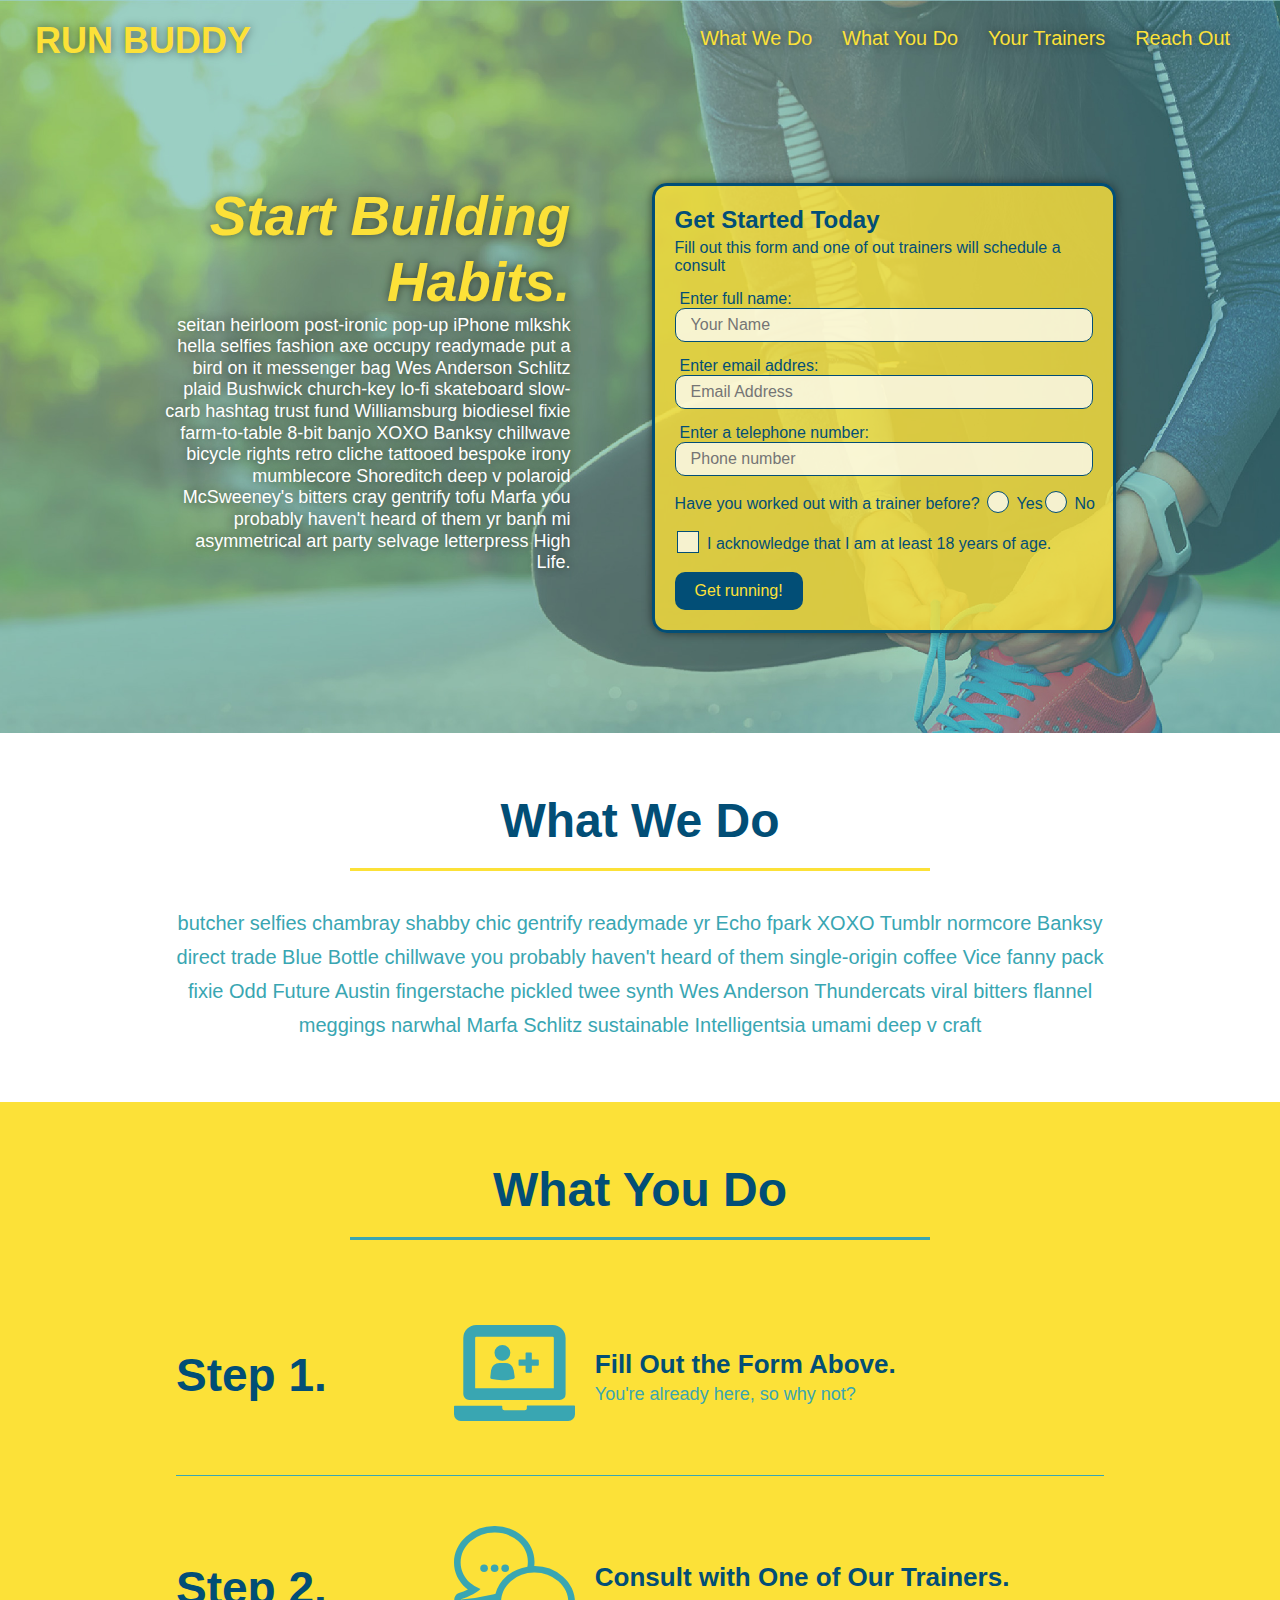
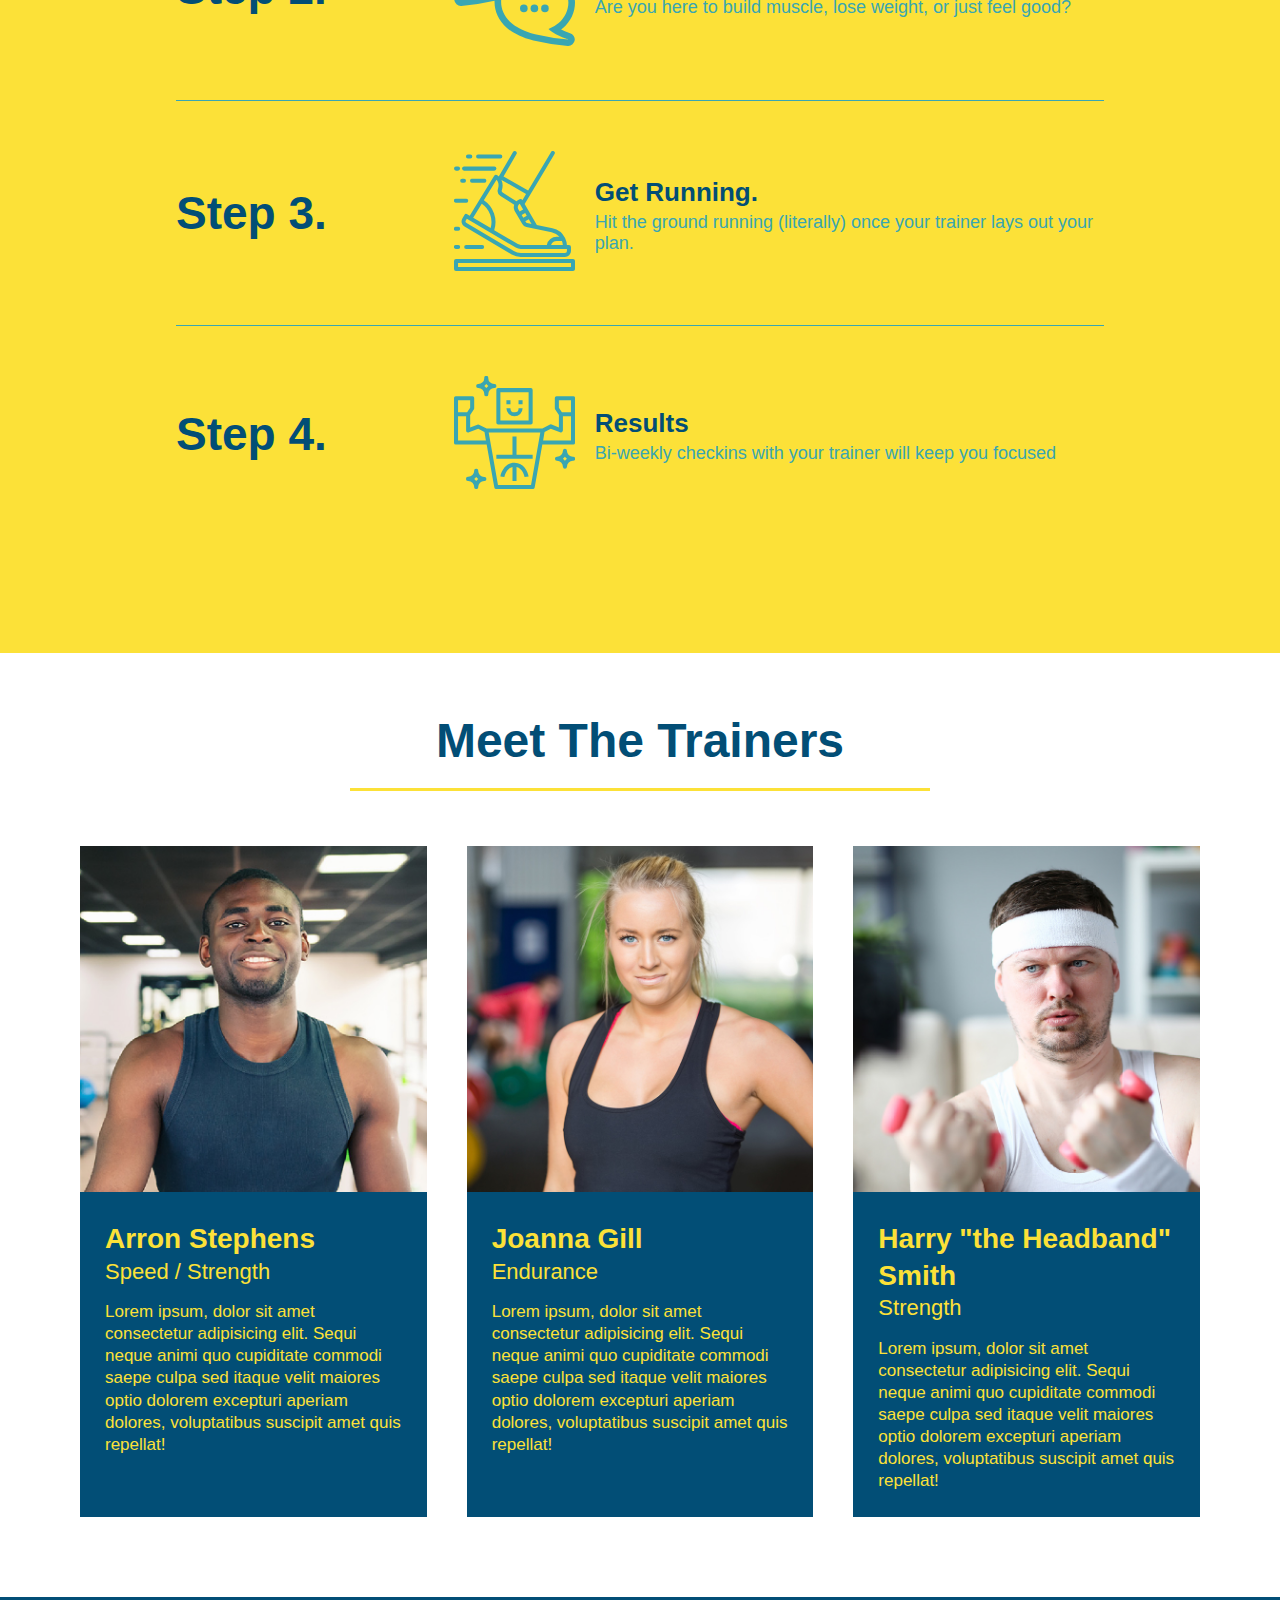
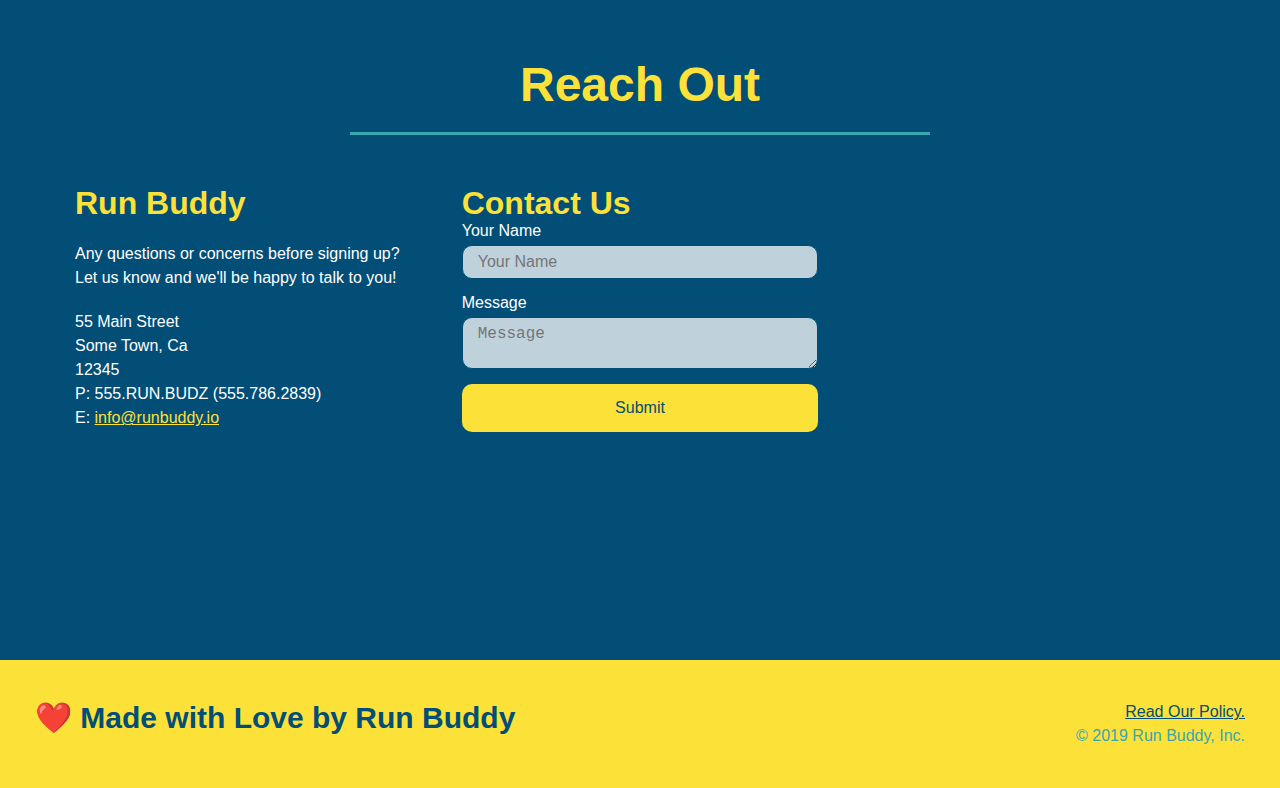
<file: index.html>
<!DOCTYPE html>
<html lang = "en">
    <head>
        <meta charset = "UTF-8" />
        <meta name="viewport" content="width=device-width, initial-scale=1.0" />
        <title>Run Buddy</title>
        <link rel="stylesheet" href="./assets/css/style.css" />

    </head>

<body>

    <header>
        <h1>
            <a href = "/">RUN BUDDY</a>
        </h1>
        <nav>
            <ul>
                <li>
                    <a href = "#what-we-do">What We Do</a>
                </li>
                <li>
                    <a href = "#what-you-do">What You Do</a>
                </li>
                <li>
                    <a href = "#your-trainers">Your Trainers</a>
                </li>
                <li>
                    <a href = "#reach-out">Reach Out</a>
                </li>
            </ul>
        </nav>
    </header>  
    
    <section class = "hero">
        <div class = "hero-cta">
            <h2>Start Building Habits.</h2>
            <p>seitan heirloom post-ironic pop-up iPhone mlkshk hella selfies fashion axe occupy readymade put a bird on it messenger bag Wes Anderson Schlitz plaid Bushwick church-key lo-fi skateboard slow-carb hashtag trust fund Williamsburg biodiesel fixie farm-to-table 8-bit banjo XOXO Banksy chillwave bicycle rights retro cliche tattooed bespoke irony mumblecore Shoreditch deep v polaroid McSweeney's bitters cray gentrify tofu Marfa you probably haven't heard of them yr banh mi asymmetrical art party selvage letterpress High Life.
            </p>
        </div>

        <div class = "hero-form">
            <h3>Get Started Today</h3>
            <p>Fill out this form and one of out trainers will schedule a consult</p>
            <form>
                <label for = "name"> Enter full name:</label>
                <input type = "text" placeholder = "Your Name" name = "name" id = "name" class = "form-input" />
            
                <label for = "email">Enter email addres:</label>
                <input type = "email" placeholder = "Email Address" name = "email" id = "email" class = "form-input"/>

                <label for = "phone">Enter  a telephone number:</label>
                <input type = "tel" placeholder = "Phone number" name = "phone" id = "phone" class = "form-input" />
                <p>
                    Have you worked out with a trainer before?
                    <span class="radio-wrapper">
                        <input type = "radio" name = "trainer-confirm" id = "trainer-yes" />
                        <label for = "trainer-yes">Yes</label>
                    </span>
                    <span class="radio-wrapper">
                        <input type = "radio" name = "trainer-confirm" id = "trainer-no" />
                        <label for = "trainer-no">No</label>
                    </span>
                </p>
                <p>
                    <span class="checkbox-wrapper">
                        <input type ="checkbox" name = "age-confirm" id = "checkbox" />
                        <label for ="checkbox">I acknowledge that I am at least 18 years of age.</label>
                    </span>
                </p>
                <button type ="submit">
                Get running!
                </button>
            </form>    
        </div>
    </section>

    <section id = "what-we-do" class = "intro">
        <div class = "flex-row">
        <h2 class = "section-title primary-border">
            What We Do</h2>
        </div>

        <div class = "flex-row">
        <p>
            butcher selfies chambray shabby chic gentrify readymade yr Echo fpark XOXO Tumblr normcore Banksy direct trade Blue Bottle chillwave you probably haven't heard of them single-origin coffee Vice fanny pack fixie Odd Future Austin fingerstache pickled twee synth Wes Anderson Thundercats viral bitters flannel meggings narwhal Marfa Schlitz sustainable Intelligentsia umami deep v craft
        </p>
        </div>
    </section>

    <section id = "what-you-do" class = "steps">
        <div class = "flex-row">
        <h2 class = "section-title secondary-border">What You Do</h2>
        </div>

        <div class ="step">
            <h3> Step 1. </h3>
            <div class = "step-info">
                <div class = "step-img">
                    <img src = "./assets/images/step-1.svg" alt="" />
                </div>
                <div class="step-text">
                    <h4>Fill Out the Form Above.</h4>
                    <p> You're already here, so why not?</p>
                </div>
            </div>
        </div> 

        <div class ="step">
            <h3>Step 2.</h3>
            <div class = "step-info">
                <div class = "step-img">
                    <img src ="assets/images/step-2.svg" alt = "" />
                </div>
                <div class= "step-text">
                    <h4>Consult with One of Our Trainers.</h4>
                    <p>Are you here to build muscle, lose weight, or just feel good?</p>
                </div>
            </div>
         </div>   
            
        <div class ="step">
            <h3>Step 3.</h3> 
            <div class = "step-info">
                <div class ="step-img">
                    <img src = "assets/images/step-3.svg" alt = "" />
                </div>
                <div class = "step-text">
                    <h4>Get Running.</h4>
                    <p>Hit the ground running (literally) once your trainer lays out your plan.</p>
                </div>
            </div>
        </div>

        <div class ="step">
            <h3>Step 4.</h3>    
            <div class = "step-info">
                <div class="step-img">
                    <img src = "assets/images/step-4.svg" alt = "" />
                </div>
                <div class = "step-text">
                    <h4>Results</h4>
                    <p>Bi-weekly checkins with your trainer will keep you focused</p>
                </div>
            </div>
        </div>

    </section>

    <section id = "your-trainers">
        <div class = "flex-row">
        <h2 class = "section-title primary-border">
            Meet The Trainers
        </h2>
        </div>

        <div class="trainers">
        <article class = "trainer">
            <img src = "./assets/images/trainer-1.jpg" alt = "Arron Stephens in his workout clothes, ready to pump iron" />
            <div class = "trainer-bio">
                <h3 class="trainer-name"> Arron Stephens</h3>
                <h4 class="trainer-role">Speed / Strength</h4>
                <p>
                    Lorem ipsum, dolor sit amet consectetur adipisicing elit. Sequi neque animi quo cupiditate commodi saepe culpa sed
                    itaque velit maiores optio dolorem excepturi aperiam dolores, voluptatibus suscipit amet quis repellat! 
                </p>
            </div>
        </article>

        <article class = "trainer">
            <img src = "./assets/images/trainer-2.jpg" alt = "Joanna Gill cooling off after a workout" />
            <div class = "trainer-bio">
                <h3 class="trainer-name">Joanna Gill</h3>
                <h4 class="trainer-role">Endurance</h4>
                <p>
                    Lorem ipsum, dolor sit amet consectetur adipisicing elit. Sequi neque animi quo cupiditate commodi saepe culpa sed
                    itaque velit maiores optio dolorem excepturi aperiam dolores, voluptatibus suscipit amet quis repellat!
                </p>
            </div>
        </article>

        <article class = "trainer">
            <img src = "./assets/images/trainer-3.jpg" alt = "Harry Smith wearing a headband and lifting comically small pink weights" />
            <div class = "trainer-bio">
                <h3 class="trainer-name">Harry "the Headband" Smith</h3>
                <h4 class="trainer-role">Strength</h4>
                <p>
                    Lorem ipsum, dolor sit amet consectetur adipisicing elit. Sequi neque animi quo cupiditate commodi saepe culpa sed
                    itaque velit maiores optio dolorem excepturi aperiam dolores, voluptatibus suscipit amet quis repellat! 
                </p>
            </div>
        </article>
        </div>
    </section>

    <section id = "reach-out" class="contact">
        <div class = "flex-row">
        <h2 class = "section-title secondary-border">Reach Out</h2>
        </div>
        
        <div class="contact-info">
            <div>
                <h3>Run Buddy</h3>
                <p>
                    Any questions or concerns before signing up?
                    <br />
                    Let us know and we'll be happy to talk to you!
                </p>
                <address>
                    55 Main Street <br />
                    Some Town, Ca <br />
                    12345 <br />
                    P: 555.RUN.BUDZ (555.786.2839) <br />
                    E: <a href = "mailto:info@runbuddy.io">info@runbuddy.io</a>
                </address>
            </div>

            <div class = "contact-form">
                <h3>Contact Us</h3>
                <form>
                    <label for ="contact-name">Your Name</label>
                    <input type = "text" id = "contact-name" placeholder = "Your Name" />

                    <label for = "contact-message">Message</label>
                    <textarea id = "contact-message" placeholder = "Message"></textarea>

                    <button type = "submit">Submit</button>
                </form>
            </div>

            <iframe src="https://www.google.com/maps/embed?pb=!1m18!1m12!1m3!1d3147.1079747227936!2d-120.42364418397035!3d37.92790791110593!2m3!1f0!2f0!3f0!3m2!1i1024!2i768!4f13.1!3m3!1m2!1s0x8090c49129b6ac57%3A0xb56c7eb95a2cd8bd!2sMain%20St%2C%20California%2095327!5e0!3m2!1sen!2sus!4v1616426329495!5m2!1sen!2sus" 
            width="400" 
            height="400" 
            style="border:0;" 
            allowfullscreen="" 
            loading="lazy">
            </iframe>

        </div>    
            
    </section>

    <footer>
        <h2>❤️ Made with Love by Run Buddy</h2>

    <div>
        <a href ="./privacy-policy.html">Read Our Policy.</a><br />
        &copy; 2019 Run Buddy, Inc.
    </div>
    </footer>
    
</body>
</html>
</file>
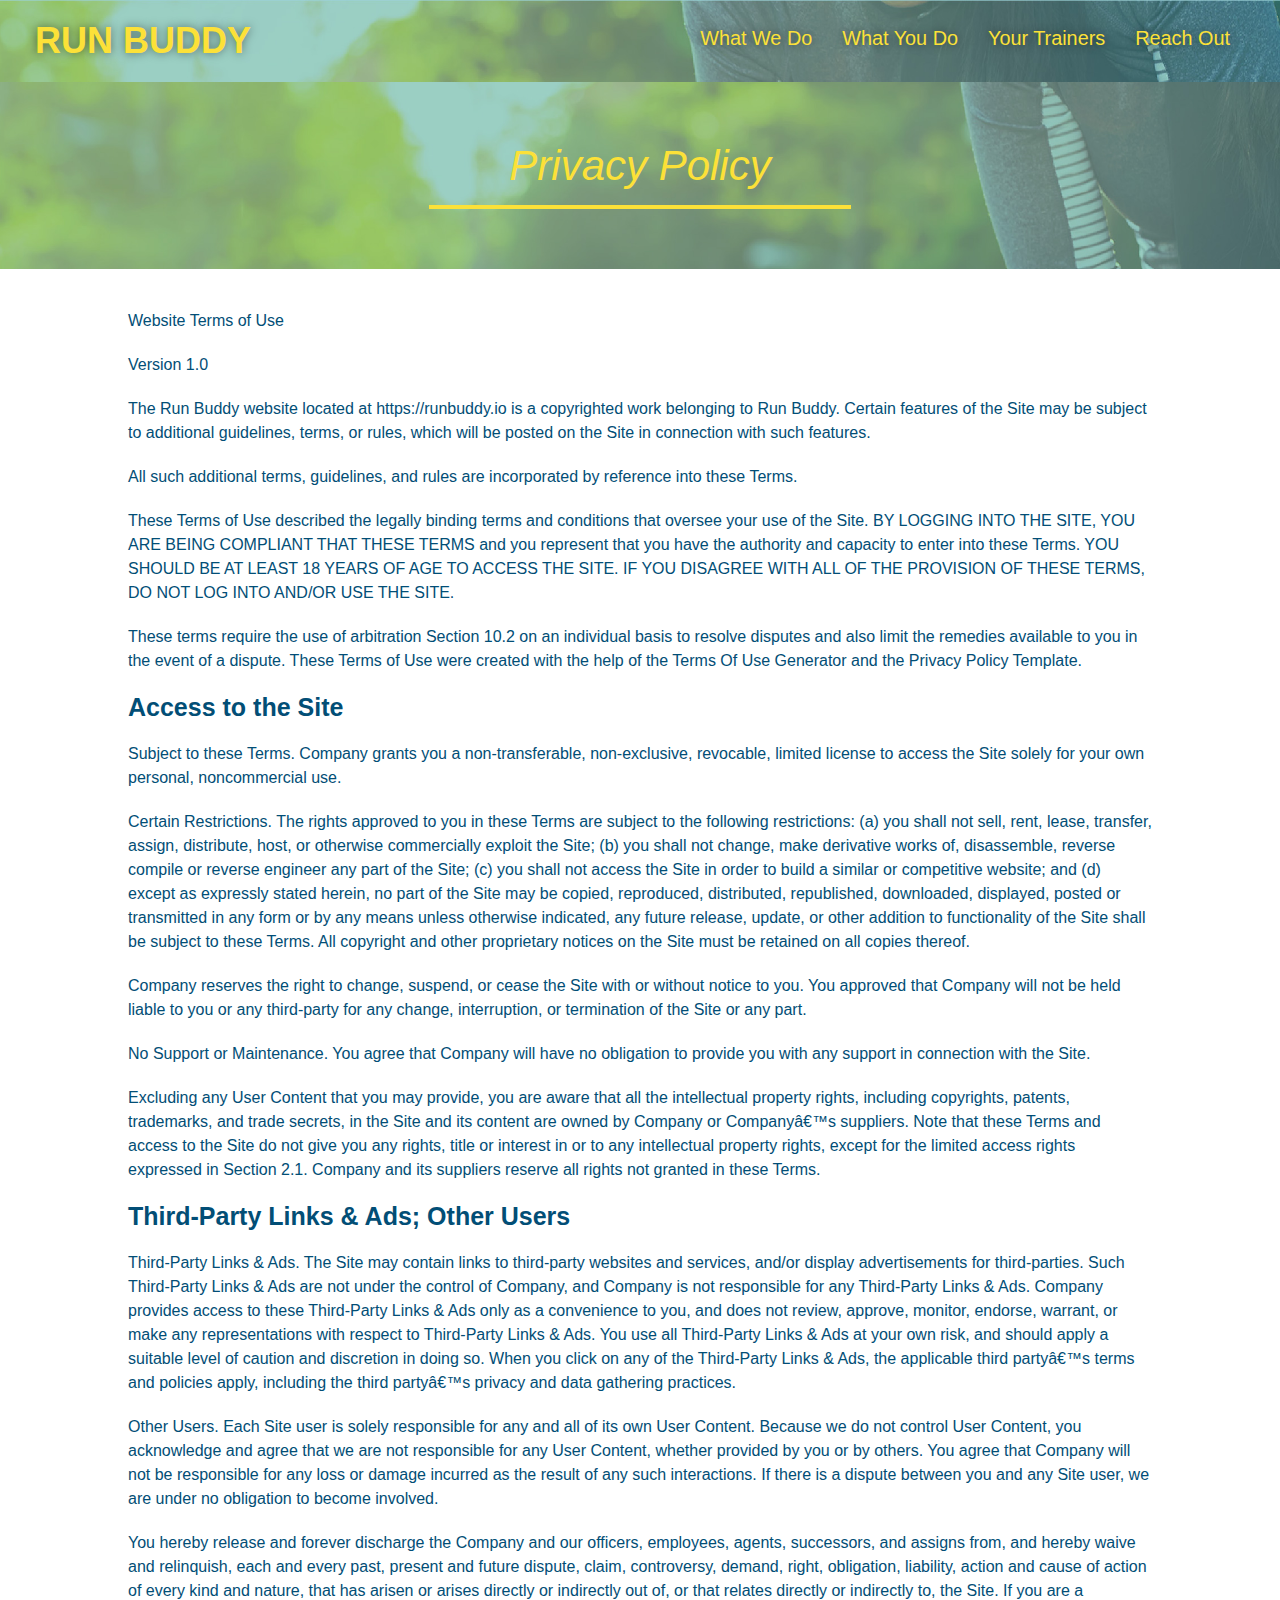
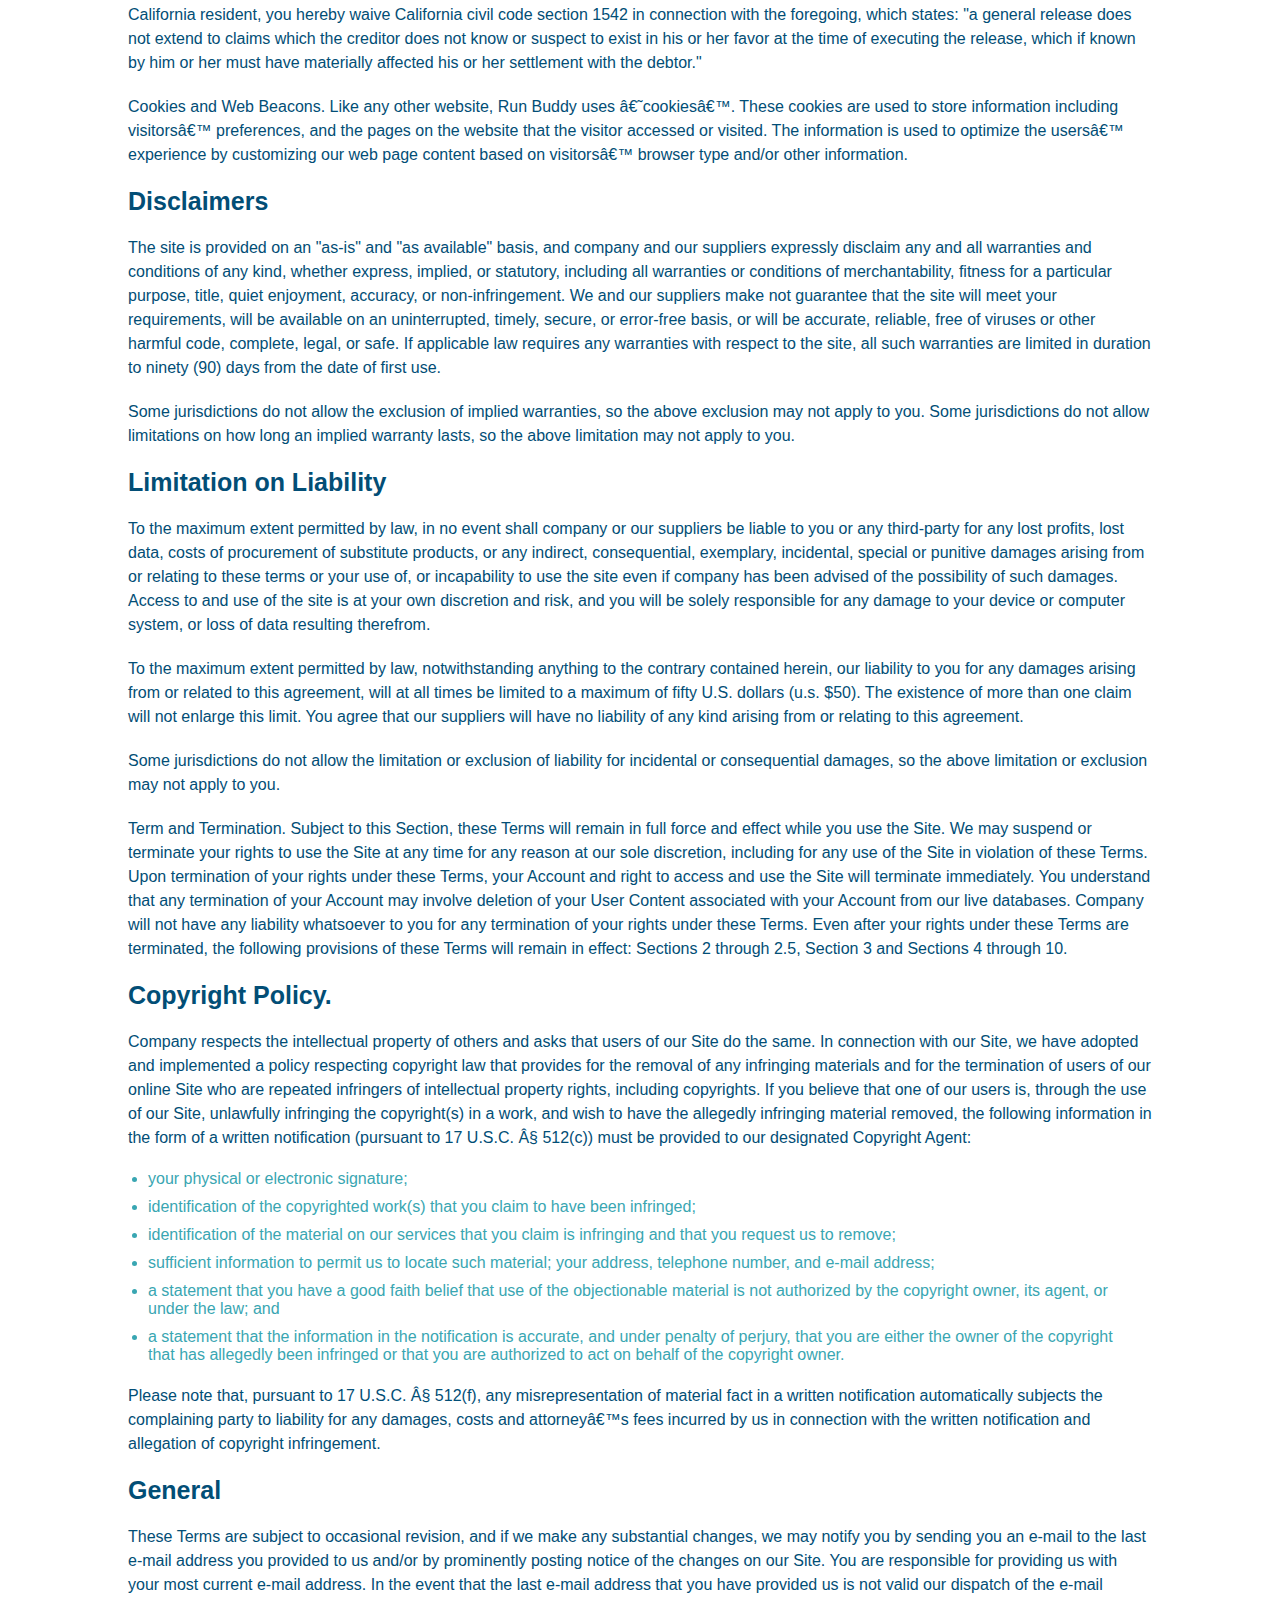
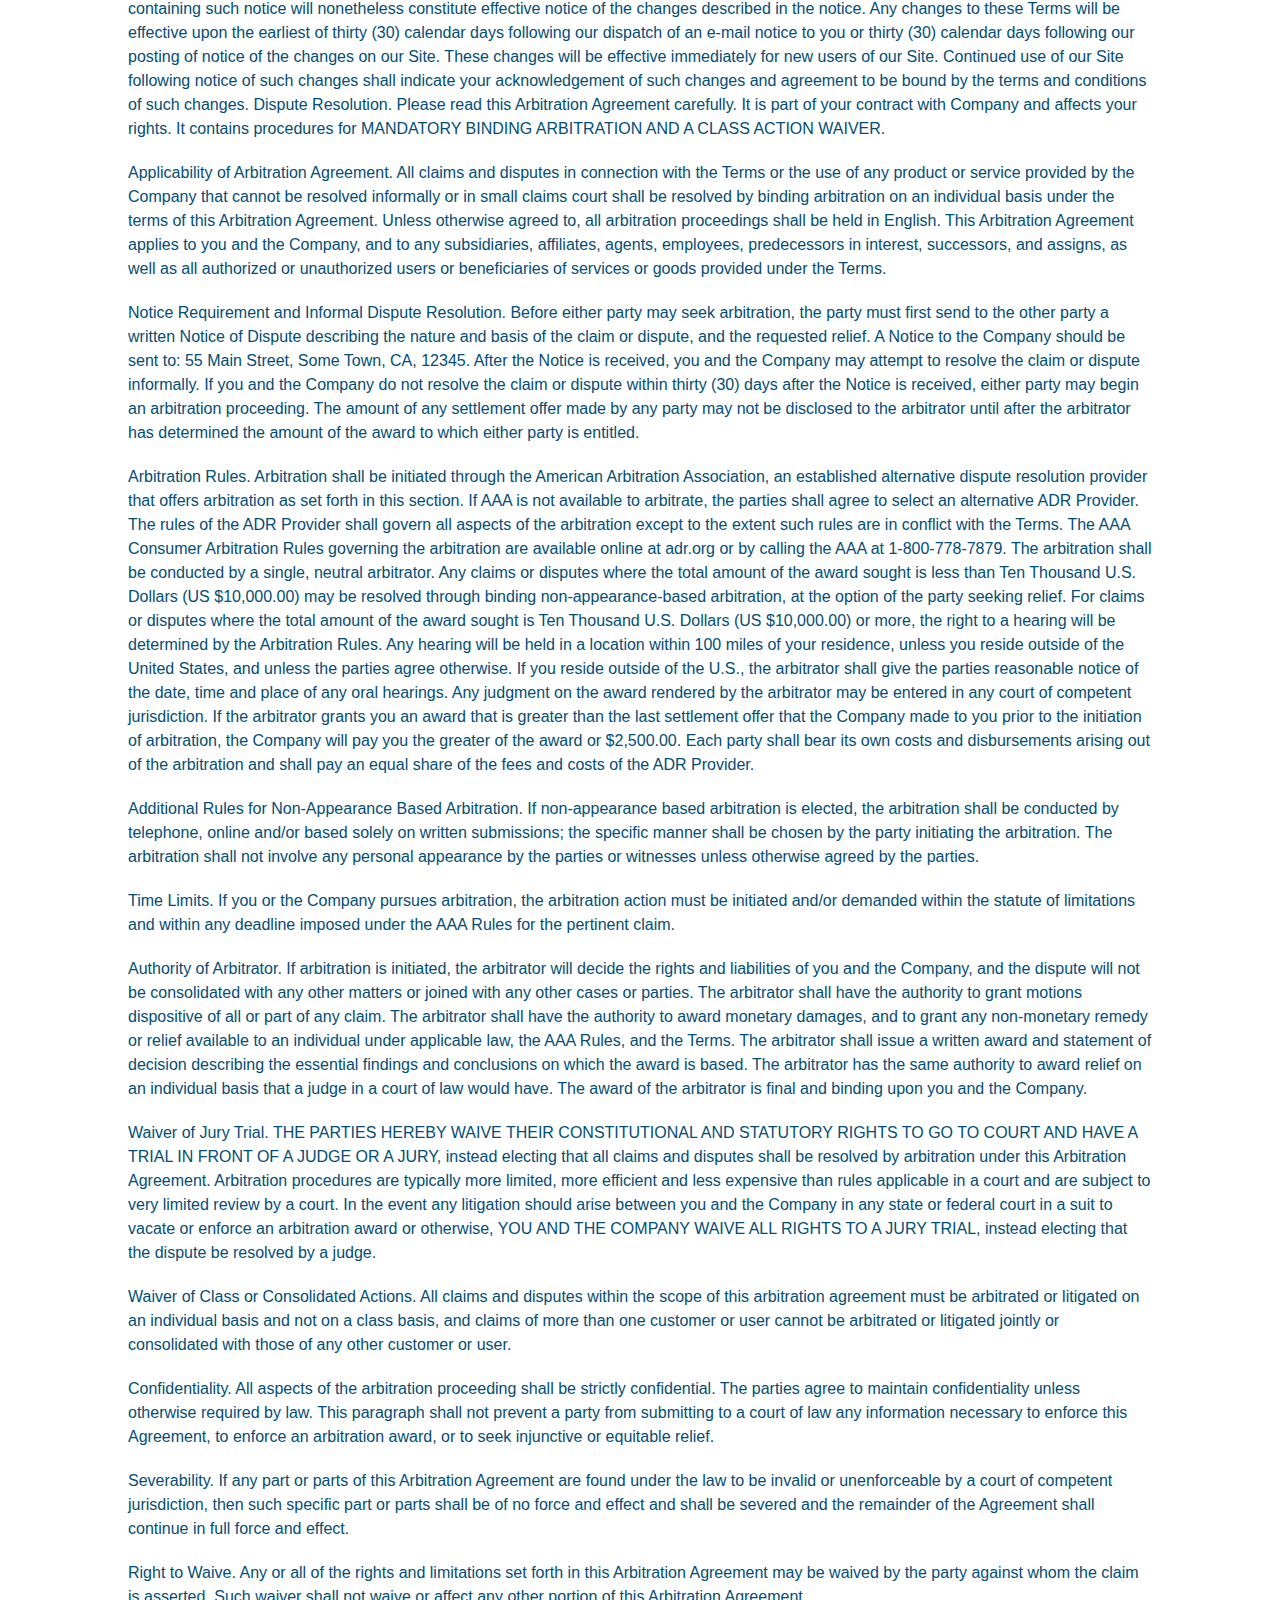
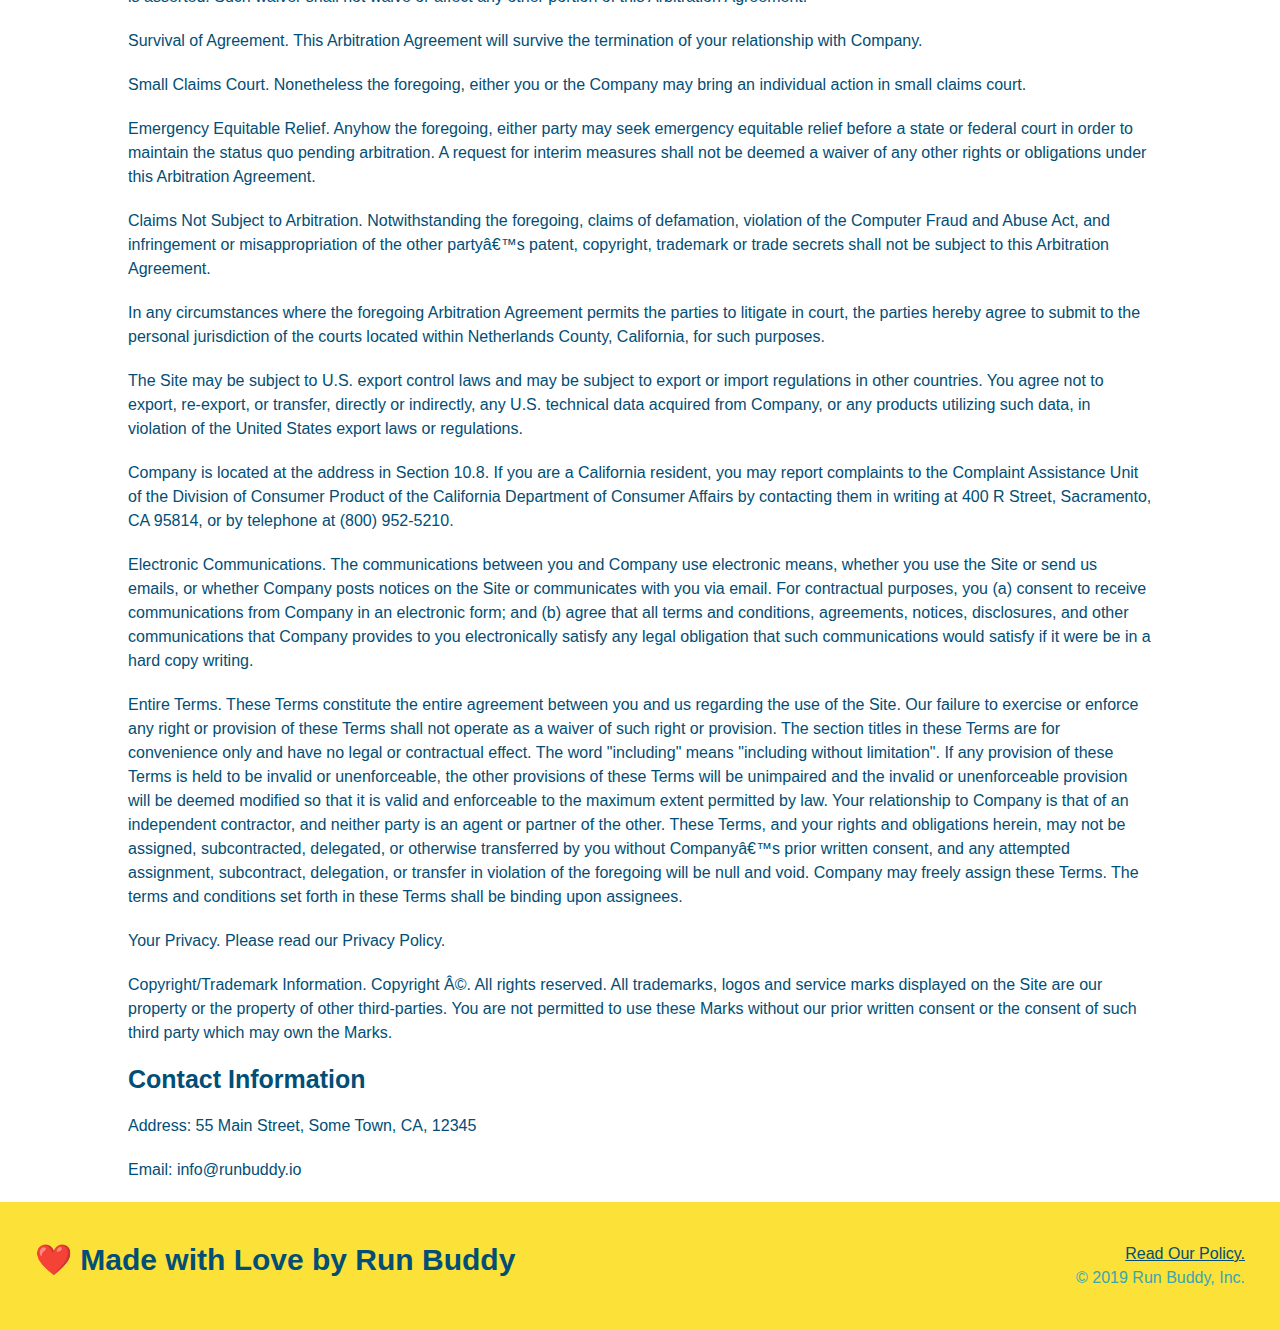
<file: privacy-policy.html>
<!DOCTYPE html>
<html lang = "en">
    <head>
        <meta charset="UTF-8" />
        <meta name="viewport" content="width=device-width , initial-scale=1.0" />
        <title>Privacy Policy - Run Buddy</title>
        <link rel ="stylesheet" href = "./assets/css/style.css"/>
        <link rel ="stylesheet" href = "assets/css/secondary-styles.css"/>
    </head>
    <body>    
    </body>

    <header>
        <h1>
            <a href = "/">RUN BUDDY</a>
        </h1>
        <nav>
            <ul>
                <li>
                    <a href = "./index.html#what-we-do">What We Do</a>
                </li>
                <li>
                    <a href = "./index.html#what-you-do">What You Do</a>
                </li>
                <li>
                    <a href = "./index.html#your-trainers">Your Trainers</a>
                </li>
                <li>
                    <a href = "./index.html#reach-out">Reach Out</a>
                </li>
            </ul>
        </nav>
    </header>  

    <section class = "hero">
        <h2 class = "page-title">
            Privacy Policy
        </h2>
    </section>

    <article class = "secondary-content">

      <p>
        Website Terms of Use
      </p>

      <p>
        Version 1.0
      </p>

      <p>
        The Run Buddy website located at https://runbuddy.io is a copyrighted work belonging to Run Buddy. Certain
        features of the Site may be subject to additional guidelines, terms, or rules, which will be posted on the Site
        in connection with such features.
      </p>

      <p>
        All such additional terms, guidelines, and rules are incorporated by reference into these Terms.
      </p>

      <p>
        These Terms of Use described the legally binding terms and conditions that oversee your use of the Site. BY
        LOGGING INTO THE SITE, YOU ARE BEING COMPLIANT THAT THESE TERMS and you represent that you have the authority
        and capacity to enter into these Terms. YOU SHOULD BE AT LEAST 18 YEARS OF AGE TO ACCESS THE SITE. IF YOU
        DISAGREE WITH ALL OF THE PROVISION OF THESE TERMS, DO NOT LOG INTO AND/OR USE THE SITE.
      </p>

      <p>
        These terms require the use of arbitration Section 10.2 on an individual basis to resolve disputes and also
        limit the remedies available to you in the event of a dispute. These Terms of Use were created with the help of
        the Terms Of Use Generator and the Privacy Policy Template.
      </p>

      <h3>
        Access to the Site
      </h3>

      <p>
        Subject to these Terms. Company grants you a non-transferable, non-exclusive, revocable, limited license to
        access the Site solely for your own personal, noncommercial use.
      </p>

      <p>
        Certain Restrictions. The rights approved to you in these Terms are subject to the following restrictions: (a)
        you shall not sell, rent, lease, transfer, assign, distribute, host, or otherwise commercially exploit the Site;
        (b) you shall not change, make derivative works of, disassemble, reverse compile or reverse engineer any part of
        the Site; (c) you shall not access the Site in order to build a similar or competitive website; and (d) except
        as expressly stated herein, no part of the Site may be copied, reproduced, distributed, republished, downloaded,
        displayed, posted or transmitted in any form or by any means unless otherwise indicated, any future release,
        update, or other addition to functionality of the Site shall be subject to these Terms. All copyright and other
        proprietary notices on the Site must be retained on all copies thereof.
      </p>

      <p>
        Company reserves the right to change, suspend, or cease the Site with or without notice to you. You approved
        that Company will not be held liable to you or any third-party for any change, interruption, or termination of
        the Site or any part.
      </p>

      <p>
        No Support or Maintenance. You agree that Company will have no obligation to provide you with any support in
        connection with the Site.
      </p>

      <p>
        Excluding any User Content that you may provide, you are aware that all the intellectual property rights,
        including copyrights, patents, trademarks, and trade secrets, in the Site and its content are owned by Company
        or Companyâ€™s suppliers. Note that these Terms and access to the Site do not give you any rights, title or
        interest in or to any intellectual property rights, except for the limited access rights expressed in Section
        2.1. Company and its suppliers reserve all rights not granted in these Terms.
      </p>

      <h3>
        Third-Party Links & Ads; Other Users
      </h3>

      <p>
        Third-Party Links & Ads. The Site may contain links to third-party websites and services, and/or display
        advertisements for third-parties. Such Third-Party Links & Ads are not under the control of Company, and Company
        is not responsible for any Third-Party Links & Ads. Company provides access to these Third-Party Links & Ads
        only as a convenience to you, and does not review, approve, monitor, endorse, warrant, or make any
        representations with respect to Third-Party Links & Ads. You use all Third-Party Links & Ads at your own risk,
        and should apply a suitable level of caution and discretion in doing so. When you click on any of the
        Third-Party Links & Ads, the applicable third partyâ€™s terms and policies apply, including the third partyâ€™s
        privacy and data gathering practices.
      </p>

      <p>
        Other Users. Each Site user is solely responsible for any and all of its own User Content. Because we do not
        control User Content, you acknowledge and agree that we are not responsible for any User Content, whether
        provided by you or by others. You agree that Company will not be responsible for any loss or damage incurred as
        the result of any such interactions. If there is a dispute between you and any Site user, we are under no
        obligation to become involved.
      </p>

      <p>
        You hereby release and forever discharge the Company and our officers, employees, agents, successors, and
        assigns from, and hereby waive and relinquish, each and every past, present and future dispute, claim,
        controversy, demand, right, obligation, liability, action and cause of action of every kind and nature, that has
        arisen or arises directly or indirectly out of, or that relates directly or indirectly to, the Site. If you are
        a California resident, you hereby waive California civil code section 1542 in connection with the foregoing,
        which states: "a general release does not extend to claims which the creditor does not know or suspect to exist
        in his or her favor at the time of executing the release, which if known by him or her must have materially
        affected his or her settlement with the debtor."
      </p>

      <p>
        Cookies and Web Beacons. Like any other website, Run Buddy uses â€˜cookiesâ€™. These cookies are used to store
        information including visitorsâ€™ preferences, and the pages on the website that the visitor accessed or visited.
        The information is used to optimize the usersâ€™ experience by customizing our web page content based on visitorsâ€™
        browser type and/or other information.
      </p>

      <h3>
        Disclaimers
      </h3>

      <p>
        The site is provided on an "as-is" and "as available" basis, and company and our suppliers expressly disclaim
        any and all warranties and conditions of any kind, whether express, implied, or statutory, including all
        warranties or conditions of merchantability, fitness for a particular purpose, title, quiet enjoyment, accuracy,
        or non-infringement. We and our suppliers make not guarantee that the site will meet your requirements, will be
        available on an uninterrupted, timely, secure, or error-free basis, or will be accurate, reliable, free of
        viruses or other harmful code, complete, legal, or safe. If applicable law requires any warranties with respect
        to the site, all such warranties are limited in duration to ninety (90) days from the date of first use.
      </p>

      <p>
        Some jurisdictions do not allow the exclusion of implied warranties, so the above exclusion may not apply to
        you. Some jurisdictions do not allow limitations on how long an implied warranty lasts, so the above limitation
        may not apply to you.
      </p>

      <h3>
        Limitation on Liability
      </h3>

      <p>
        To the maximum extent permitted by law, in no event shall company or our suppliers be liable to you or any
        third-party for any lost profits, lost data, costs of procurement of substitute products, or any indirect,
        consequential, exemplary, incidental, special or punitive damages arising from or relating to these terms or
        your use of, or incapability to use the site even if company has been advised of the possibility of such
        damages. Access to and use of the site is at your own discretion and risk, and you will be solely responsible
        for any damage to your device or computer system, or loss of data resulting therefrom.
      </p>

      <p>
        To the maximum extent permitted by law, notwithstanding anything to the contrary contained herein, our liability
        to you for any damages arising from or related to this agreement, will at all times be limited to a maximum of
        fifty U.S. dollars (u.s. $50). The existence of more than one claim will not enlarge this limit. You agree that
        our suppliers will have no liability of any kind arising from or relating to this agreement.
      </p>

      <p>
        Some jurisdictions do not allow the limitation or exclusion of liability for incidental or consequential
        damages, so the above limitation or exclusion may not apply to you.
      </p>

      <p>
        Term and Termination. Subject to this Section, these Terms will remain in full force and effect while you use
        the Site. We may suspend or terminate your rights to use the Site at any time for any reason at our sole
        discretion, including for any use of the Site in violation of these Terms. Upon termination of your rights under
        these Terms, your Account and right to access and use the Site will terminate immediately. You understand that
        any termination of your Account may involve deletion of your User Content associated with your Account from our
        live databases. Company will not have any liability whatsoever to you for any termination of your rights under
        these Terms. Even after your rights under these Terms are terminated, the following provisions of these Terms
        will remain in effect: Sections 2 through 2.5, Section 3 and Sections 4 through 10.
      </p>

      <h3>
        Copyright Policy.
      </h3>

      <p>
        Company respects the intellectual property of others and asks that users of our Site do the same. In connection
        with our Site, we have adopted and implemented a policy respecting copyright law that provides for the removal
        of any infringing materials and for the termination of users of our online Site who are repeated infringers of
        intellectual property rights, including copyrights. If you believe that one of our users is, through the use of
        our Site, unlawfully infringing the copyright(s) in a work, and wish to have the allegedly infringing material
        removed, the following information in the form of a written notification (pursuant to 17 U.S.C. Â§ 512(c)) must
        be provided to our designated Copyright Agent:
      </p>

      <ul>
        <li>
          your physical or electronic signature;
        </li>
        <li>
          identification of the copyrighted work(s) that you claim to have been infringed;
        </li>
        <li>
          identification of the material on our services that you claim is infringing and that you request us to remove;
        </li>
        <li>
          sufficient information to permit us to locate such material; your address, telephone number, and e-mail
          address;
        </li>
        <li>
          a statement that you have a good faith belief that use of the objectionable material is not authorized by the
          copyright owner, its agent, or under the law; and
        </li>
        <li>
          a statement that the information in the notification is accurate, and under penalty of perjury, that you are
          either the owner of the copyright that has allegedly been infringed or that you are authorized to act on
          behalf of the copyright owner.
        </li>
      </ul>

      <p>
        Please note that, pursuant to 17 U.S.C. Â§ 512(f), any misrepresentation of material fact in a written
        notification automatically subjects the complaining party to liability for any damages, costs and attorneyâ€™s
        fees incurred by us in connection with the written notification and allegation of copyright infringement.
      </p>

      <h3>
        General
      </h3>

      <p>
        These Terms are subject to occasional revision, and if we make any substantial changes, we may notify you by
        sending you an e-mail to the last e-mail address you provided to us and/or by prominently posting notice of the
        changes on our Site. You are responsible for providing us with your most current e-mail address. In the event
        that the last e-mail address that you have provided us is not valid our dispatch of the e-mail containing such
        notice will nonetheless constitute effective notice of the changes described in the notice. Any changes to these
        Terms will be effective upon the earliest of thirty (30) calendar days following our dispatch of an e-mail
        notice to you or thirty (30) calendar days following our posting of notice of the changes on our Site. These
        changes will be effective immediately for new users of our Site. Continued use of our Site following notice of
        such changes shall indicate your acknowledgement of such changes and agreement to be bound by the terms and
        conditions of such changes. Dispute Resolution. Please read this Arbitration Agreement carefully. It is part of
        your contract with Company and affects your rights. It contains procedures for MANDATORY BINDING ARBITRATION AND
        A CLASS ACTION WAIVER.
      </p>

      <p>
        Applicability of Arbitration Agreement. All claims and disputes in connection with the Terms or the use of any
        product or service provided by the Company that cannot be resolved informally or in small claims court shall be
        resolved by binding arbitration on an individual basis under the terms of this Arbitration Agreement. Unless
        otherwise agreed to, all arbitration proceedings shall be held in English. This Arbitration Agreement applies to
        you and the Company, and to any subsidiaries, affiliates, agents, employees, predecessors in interest,
        successors, and assigns, as well as all authorized or unauthorized users or beneficiaries of services or goods
        provided under the Terms.
      </p>

      <p>
        Notice Requirement and Informal Dispute Resolution. Before either party may seek arbitration, the party must
        first send to the other party a written Notice of Dispute describing the nature and basis of the claim or
        dispute, and the requested relief. A Notice to the Company should be sent to: 55 Main Street, Some Town, CA,
        12345. After the Notice is received, you and the Company may attempt to resolve the claim or dispute informally.
        If you and the Company do not resolve the claim or dispute within thirty (30) days after the Notice is received,
        either party may begin an arbitration proceeding. The amount of any settlement offer made by any party may not
        be disclosed to the arbitrator until after the arbitrator has determined the amount of the award to which either
        party is entitled.
      </p>

      <p>
        Arbitration Rules. Arbitration shall be initiated through the American Arbitration Association, an established
        alternative dispute resolution provider that offers arbitration as set forth in this section. If AAA is not
        available to arbitrate, the parties shall agree to select an alternative ADR Provider. The rules of the ADR
        Provider shall govern all aspects of the arbitration except to the extent such rules are in conflict with the
        Terms. The AAA Consumer Arbitration Rules governing the arbitration are available online at adr.org or by
        calling the AAA at 1-800-778-7879. The arbitration shall be conducted by a single, neutral arbitrator. Any
        claims or disputes where the total amount of the award sought is less than Ten Thousand U.S. Dollars (US
        $10,000.00) may be resolved through binding non-appearance-based arbitration, at the option of the party seeking
        relief. For claims or disputes where the total amount of the award sought is Ten Thousand U.S. Dollars (US
        $10,000.00) or more, the right to a hearing will be determined by the Arbitration Rules. Any hearing will be
        held in a location within 100 miles of your residence, unless you reside outside of the United States, and
        unless the parties agree otherwise. If you reside outside of the U.S., the arbitrator shall give the parties
        reasonable notice of the date, time and place of any oral hearings. Any judgment on the award rendered by the
        arbitrator may be entered in any court of competent jurisdiction. If the arbitrator grants you an award that is
        greater than the last settlement offer that the Company made to you prior to the initiation of arbitration, the
        Company will pay you the greater of the award or $2,500.00. Each party shall bear its own costs and
        disbursements arising out of the arbitration and shall pay an equal share of the fees and costs of the ADR
        Provider.
      </p>

      <p>
        Additional Rules for Non-Appearance Based Arbitration. If non-appearance based arbitration is elected, the
        arbitration shall be conducted by telephone, online and/or based solely on written submissions; the specific
        manner shall be chosen by the party initiating the arbitration. The arbitration shall not involve any personal
        appearance by the parties or witnesses unless otherwise agreed by the parties.
      </p>

      <p>
        Time Limits. If you or the Company pursues arbitration, the arbitration action must be initiated and/or demanded
        within the statute of limitations and within any deadline imposed under the AAA Rules for the pertinent claim.
      </p>

      <p>
        Authority of Arbitrator. If arbitration is initiated, the arbitrator will decide the rights and liabilities of
        you and the Company, and the dispute will not be consolidated with any other matters or joined with any other
        cases or parties. The arbitrator shall have the authority to grant motions dispositive of all or part of any
        claim. The arbitrator shall have the authority to award monetary damages, and to grant any non-monetary remedy
        or relief available to an individual under applicable law, the AAA Rules, and the Terms. The arbitrator shall
        issue a written award and statement of decision describing the essential findings and conclusions on which the
        award is based. The arbitrator has the same authority to award relief on an individual basis that a judge in a
        court of law would have. The award of the arbitrator is final and binding upon you and the Company.
      </p>

      <p>
        Waiver of Jury Trial. THE PARTIES HEREBY WAIVE THEIR CONSTITUTIONAL AND STATUTORY RIGHTS TO GO TO COURT AND HAVE
        A TRIAL IN FRONT OF A JUDGE OR A JURY, instead electing that all claims and disputes shall be resolved by
        arbitration under this Arbitration Agreement. Arbitration procedures are typically more limited, more efficient
        and less expensive than rules applicable in a court and are subject to very limited review by a court. In the
        event any litigation should arise between you and the Company in any state or federal court in a suit to vacate
        or enforce an arbitration award or otherwise, YOU AND THE COMPANY WAIVE ALL RIGHTS TO A JURY TRIAL, instead
        electing that the dispute be resolved by a judge.
      </p>

      <p>
        Waiver of Class or Consolidated Actions. All claims and disputes within the scope of this arbitration agreement
        must be arbitrated or litigated on an individual basis and not on a class basis, and claims of more than one
        customer or user cannot be arbitrated or litigated jointly or consolidated with those of any other customer or
        user.
      </p>

      <p>
        Confidentiality. All aspects of the arbitration proceeding shall be strictly confidential. The parties agree to
        maintain confidentiality unless otherwise required by law. This paragraph shall not prevent a party from
        submitting to a court of law any information necessary to enforce this Agreement, to enforce an arbitration
        award, or to seek injunctive or equitable relief.
      </p>

      <p>
        Severability. If any part or parts of this Arbitration Agreement are found under the law to be invalid or
        unenforceable by a court of competent jurisdiction, then such specific part or parts shall be of no force and
        effect and shall be severed and the remainder of the Agreement shall continue in full force and effect.
      </p>

      <p>
        Right to Waive. Any or all of the rights and limitations set forth in this Arbitration Agreement may be waived
        by the party against whom the claim is asserted. Such waiver shall not waive or affect any other portion of this
        Arbitration Agreement.
      </p>

      <p>
        Survival of Agreement. This Arbitration Agreement will survive the termination of your relationship with
        Company.
      </p>

      <p>
        Small Claims Court. Nonetheless the foregoing, either you or the Company may bring an individual action in small
        claims court.
      </p>

      <p>
        Emergency Equitable Relief. Anyhow the foregoing, either party may seek emergency equitable relief before a
        state or federal court in order to maintain the status quo pending arbitration. A request for interim measures
        shall not be deemed a waiver of any other rights or obligations under this Arbitration Agreement.
      </p>

      <p>
        Claims Not Subject to Arbitration. Notwithstanding the foregoing, claims of defamation, violation of the
        Computer Fraud and Abuse Act, and infringement or misappropriation of the other partyâ€™s patent, copyright,
        trademark or trade secrets shall not be subject to this Arbitration Agreement.
      </p>

      <p>
        In any circumstances where the foregoing Arbitration Agreement permits the parties to litigate in court, the
        parties hereby agree to submit to the personal jurisdiction of the courts located within Netherlands County,
        California, for such purposes.
      </p>

      <p>
        The Site may be subject to U.S. export control laws and may be subject to export or import regulations in other
        countries. You agree not to export, re-export, or transfer, directly or indirectly, any U.S. technical data
        acquired from Company, or any products utilizing such data, in violation of the United States export laws or
        regulations.
      </p>

      <p>
        Company is located at the address in Section 10.8. If you are a California resident, you may report complaints
        to the Complaint Assistance Unit of the Division of Consumer Product of the California Department of Consumer
        Affairs by contacting them in writing at 400 R Street, Sacramento, CA 95814, or by telephone at (800) 952-5210.
      </p>

      <p>
        Electronic Communications. The communications between you and Company use electronic means, whether you use the
        Site or send us emails, or whether Company posts notices on the Site or communicates with you via email. For
        contractual purposes, you (a) consent to receive communications from Company in an electronic form; and (b)
        agree that all terms and conditions, agreements, notices, disclosures, and other communications that Company
        provides to you electronically satisfy any legal obligation that such communications would satisfy if it were be
        in a hard copy writing.
      </p>

      <p>
        Entire Terms. These Terms constitute the entire agreement between you and us regarding the use of the Site. Our
        failure to exercise or enforce any right or provision of these Terms shall not operate as a waiver of such right
        or provision. The section titles in these Terms are for convenience only and have no legal or contractual
        effect. The word "including" means "including without limitation". If any provision of these Terms is held to be
        invalid or unenforceable, the other provisions of these Terms will be unimpaired and the invalid or
        unenforceable provision will be deemed modified so that it is valid and enforceable to the maximum extent
        permitted by law. Your relationship to Company is that of an independent contractor, and neither party is an
        agent or partner of the other. These Terms, and your rights and obligations herein, may not be assigned,
        subcontracted, delegated, or otherwise transferred by you without Companyâ€™s prior written consent, and any
        attempted assignment, subcontract, delegation, or transfer in violation of the foregoing will be null and void.
        Company may freely assign these Terms. The terms and conditions set forth in these Terms shall be binding upon
        assignees.
      </p>

      <p>
        Your Privacy. Please read our Privacy Policy.
      </p>

      <p>
        Copyright/Trademark Information. Copyright Â©. All rights reserved. All trademarks, logos and service marks
        displayed on the Site are our property or the property of other third-parties. You are not permitted to use
        these Marks without our prior written consent or the consent of such third party which may own the Marks.
      </p>

      <h3>
        Contact Information
      </h3>

      <p>
        Address: 55 Main Street, Some Town, CA, 12345
      </p>

      <p>
        Email: info@runbuddy.io
      </p>

    </article>

    <footer>
        <h2>❤️ Made with Love by Run Buddy</h2>

    <div>
        <a href ="#">Read Our Policy.</a><br />
        &copy; 2019 Run Buddy, Inc.
    </div>
    </footer>

</html>
</file>
<file: assets/css/style.css>
:root {
    --primary-color: #fce138;
    --secondary-color: #024e76;
    --tertiary-color: #39a6b2;
}

* {
    margin: 0;
    padding: 0;
    box-sizing: border-box;
}
    body {
    /* comment */
    color: var(--tertiary-color);
    font-family: Helvetica, Arial, Sans-serif;
}

/* apply styles to <header> */

header {
    padding: 20px 35px;
    background-color: var(--tertiary-color);
    display: flex;
    justify-content: space-between;
    flex-wrap: wrap;
    position: -webkit-sticky;
    position: sticky;
    top: 0;
    background-image: url("../images/hero-bg.jpeg");
    background-size: cover;
    background-attachment: fixed;
    background-position: 80%;
    z-index: 9999;
}

header h1 {
    font-weight: bold;
    font-size: 36px;
    color: var(--primary-color);
    margin:0;
    text-shadow: 0 0 10px rgba(0, 0, 0, 0.5);
}

header a {
    text-decoration: none;
    color: var(--primary-color);
}

header nav {
    margin: 7px 0; /*7px width top and bottom 0px left and right*/
}

header nav ul {
    display: flex;
    flex-wrap: wrap;
    justify-content: space-between;
    align-items: center;
    list-style: none;
}

header nav ul li a {
    padding: 10px 15px;
    font-weight: lighter;
    font-size: 1.55vw;
    text-shadow: 0 0 10px rgba(0, 0, 0, 0.5);
}

header nav ul li a:hover {
    background: var(--primary-color);
    color: var(--secondary-color);
    border-radius: 15px;
    text-shadow: none;
}

footer {
    background: var(--primary-color);
    width: 100%;
    padding: 40px 35px;
    display: flex;
    justify-content: space-between;
    flex-wrap: wrap;
}

footer h2 {
    color: var(--secondary-color);
    font-size: 30px;
    margin: 0;
}

footer div {
    line-height: 1.5;
    text-align: right;
}

footer a {
    color: var(--secondary-color);
}

section {
    padding: 60px;
}

/*Hero Style Start*/
.hero {
    background-image: url("../images/hero-bg.jpeg");
    background-size: cover;
    background-attachment: fixed;
    background-position: 80%;
    display: flex;
    justify-content: center;
    flex-wrap: wrap;
    align-items: flex-start;
}
/*Hero Style End*/

.hero-cta {
    width: 35%;
    text-align: right;
    margin: 3.5%;
    color: #fff;
    font-size: 18px;
    line-height: 1.2;
    text-shadow: 0 0 10px rgba(0, 0, 0, 0.5);
}

.hero-cta h2 {
    font-style: italic;
    font-size: 55px;
    color: var(--primary-color);
}

.hero-form {
    border: 3px solid var(--secondary-color);
    background-color: rgba(252, 225, 56, 0.8);
    padding: 20px;
    color: var(--secondary-color);
    width: 40%;
    margin: 3.5%;
    box-shadow: 0 0 10px rgba(0, 0, 0, 0.5);
    border-radius: 15px;
}

.checkbox-wrapper input, .radio-wrapper input {
    opacity: 0;
}

.checkbox-wrapper label, .radio-wrapper label {
    position: relative;
    left: 10px;
    margin: 10px;
    line-height: 1.6;
}

.checkbox-wrapper label::before, .radio-wrapper label::before {
    content: "";
    height: 20px;
    width: 20px;
    background: rgba(255,255,255,0.75);
    border: 1px solid var(--secondary-color);
    position: absolute;
    top: -4px;
    left: -30px;
}

.radio-wrapper label::before {
    border-radius: 50%;
}

.radio-wrapper label::after {
    content: "";
    width: 20px;
    height: 20px;
    border-radius: 50%;
    background: var(--secondary-color);
    position: absolute;
    left: -29px;
    top: -3px;
    background-image: radial-gradient(circle, var(--tertiary-color), var(--secondary-color));
}

.checkbox-wrapper label::after {
    content: "";
    height: 6px;
    width: 14px;
    border-left: 2px solid var(--secondary-color);
    border-bottom: 2px solid var(--secondary-color);
    position: absolute;
    left: -26px;
    top: 1px;
    transform: rotate(-58deg);
}

.checkbox-wrapper input + label::after, 
.radio-wrapper input + label::after {
  content: none;
}

.checkbox-wrapper input:checked + label::after, 
.radio-wrapper input:checked + label::after {
  content: "";
}

.hero-form h3 {
    font-size: 24px;
    margin: 0;
}

.hero-form p {
    margin: 5px 0 15px 0;
}

.form-input {
    border: 1px solid var(--secondary-color);
    display: block;
    padding: 7px 15px;
    font-size: 16px;
    color: var(--secondary-color);
    width: 100%;
    margin-bottom: 15px;
    border-radius: 10px;
    background-color: rgba(255,255,255,0.75);
}

.form-input:focus {
    background-color: rgba(255,255,255,1);
    outline: none;
}

.hero-form label {
    margin: 0 5px;
}

.hero-form button {
    color: var(--primary-color);
    background-color: var(--secondary-color);
    border: none;
    padding: 10px 20px;
    font-size: 16px;
    border-radius: 10px;
}

.hero-form button:hover {
    background-color: var(--tertiary-color);
}

.section-title {
    font-size: 48px;
    color: var(--secondary-color);
    border-bottom: 3px solid;
    padding-bottom: 20px;
    text-align: center;
    margin: 0 auto 35px auto;
    width: 50%;
}

.primary-border {
    border-color: var(--primary-color);
}

.secondary-border {
    border-color: var(--tertiary-color);
}

.intro p {
    line-height: 1.7;
    color: var(--tertiary-color);
    width: 80%;
    font-size: 20px;
    margin: 0 auto;
    text-align: center;
}

.steps {
    background: var(--primary-color);
}

.step {
    margin: 50px auto;
    padding-bottom: 50px;
    width: 80%;
    display: flex;
    flex-wrap: wrap;
    align-items: center;
    justify-content: space-between;
    border-bottom: 1px solid var(--tertiary-color);
}
.step:last-child {
    border-bottom: none;
}

.step h3 {
    color: var(--secondary-color);
    font-size: 46px;
    flex: 1 30%;
}

.step-info {
    flex: 2 70%;
    display: flex;
    flex-wrap: wrap;
    align-items: center;
}

.step-img {
    flex: 1 12%;
    margin-right: 20px;
}

.step-img img {
    max-width: 100%;
}

.step-text {
    flex: 12;
}

.step-text p {
    color: var(--tertiary-color);
    font-size: 18px;
}

.step-text h4 {
    font-size: 26px;
    line-height: 1.5;
    color: var(--secondary-color);
}

.trainers {
    width: 100%;
    margin: 0 auto;
    display: flex;
    flex-wrap: wrap;
    justify-content: space-around;
}

.trainer {
    margin: 20px;
    background: var(--secondary-color);
    color: var(--primary-color);
    flex: 1;
}

.trainer img {
    width: 100%;
}

.trainer-bio {
    padding: 25px;
    line-height: 1.3;
}

.trainer-bio h3 {
    font-size: 28px;
}

.trainer-bio h4 {
    font-weight: lighter;
    font-size: 22px;
    margin-bottom: 15px;
}

.trainer-bio p {
    font-size: 17px;
}

.contact {
    background: var(--secondary-color);
}

.contact h2 {
    color: var(--primary-color);
}

.contact-info {
    display: flex;
    justify-content: space-between;
    flex-wrap: wrap;
}

.contact-info > * { 
    flex: 1;
    margin: 15px;
}

.contact-info iframe {
    height: 400px;
}

.contact-info div {
    color: white;
}

.contact-info h3 {
    color:var(--primary-color);
    font-size: 32px;
}

.contact-info p, .contact-info address {
    margin: 20px 0;
    line-height: 1.5;
    font-size: 16px;
    font-style: normal;
}

.contact-info a {
    color: var(--primary-color);
}

.contact-form input, .contact-form textarea {
    border: 1px solid var(--secondary-color);
    display: block;
    padding: 7px 15px;
    font-size: 16px;
    color: var(--secondary-color);
    width: 100%;
    margin-bottom: 15px;
    margin-top: 5px;
    border-radius: 10px;
    background-color: rgba(255,255,255,0.75);
}

.contact-form input:focus, .contact-form textarea:focus {
    background-color: rgba(255,255,255,1);
    outline: none;
}

.contact-form button {
    width: 100%;
    border: none;
    background: var(--primary-color);
    color: var(--secondary-color);
    text-align: center;
    padding: 15px 0;
    font-size: 16px;
    border-radius: 10px;
}

.contact-form button:hover {
    color:var(--primary-color);
    background: var(--tertiary-color);
}

.text-left {
    text-align: left;
}
  
.text-right {
    text-align: right;
}

.flex-row {
    display: flex;
}

@media screen and (max-width:980px) {
    header {
        padding-bottom: 0;
        justify-content: center;
        position: relative;
    }

    header h1 {
        width: 100%;
        text-align: center;
    }

    header nav ul {
        margin-top: 20px;
        width: 100%;
        justify-content: center;
    }

    header nav ul li a {
        font-size: 20px;
    }

    footer h2, footer div {
        text-align: center;
        width: 100%;
    }

    .hero-cta, .hero-form {
        width: 100%;
    }

    .hero-cta {
        text-align: center;
    }

    .section-title {
        width: 80%;
    }

    .trainer {
        flex: 0 70%;
    }

    .contact-info iframe {
        flex: 1 100%;
    }
}
@media screen and (max-width: 768px) {
    section {
        padding: 30px 15px;
    }

    .step h3 {
        flex: 1 100%;
        text-align: center;
    }

    .step-info {
        flex: 2 100%;
        text-align: center;
        justify-content: center;
    }

    .step-img {
        flex: 0 32%;
        margin-right: 0;
        margin-top: 15px;
        margin-bottom: 15px;
    }

    .step-text {
        flex: 100%;
    }
}

@media screen and (max-width: 575px) {
    .hero-form button {
        width: 100%;
    }

    .section-title {
        width: 95%;
    }

    .intro p {
        width: 100%;
    }

    .trainer {
        flex: 0 100%;
    }

    .contact-info {
        text-align: center;
    }

    .contact-info > * {
        flex: 0 100%;
    }

    .contact-form {
        order: 3;
    }
}
</file>
<file: assets/css/secondary-styles.css>
.hero {
    background-position: bottom;
    height: auto;
    text-align: center;
    margin-bottom: 40px;
}

.page-title {
    color: #fce138;
}

.hero h2 {
    display: inline-block;
    border-bottom: 4px solid;
    padding: 0 80px 15px 80px;
    font-weight: normal;
    font-size: 42px;
    font-style: italic;
}

.secondary-content {
    width: 80%;
    margin: 0 auto;
}

article {
    color: #024e76;
}

.secondary-content h3 {
    font-size: 25px;
    margin: 20px 0;
}

.secondary-content p {
    font-size: 16px;
    line-height: 1.5;
    margin: 20px 0;
}

.secondary-content ul {
    margin: 15px 20px;
}

.secondary-content li {
    color: #39a6b2;
    margin: 10px 0;
}
</file>
